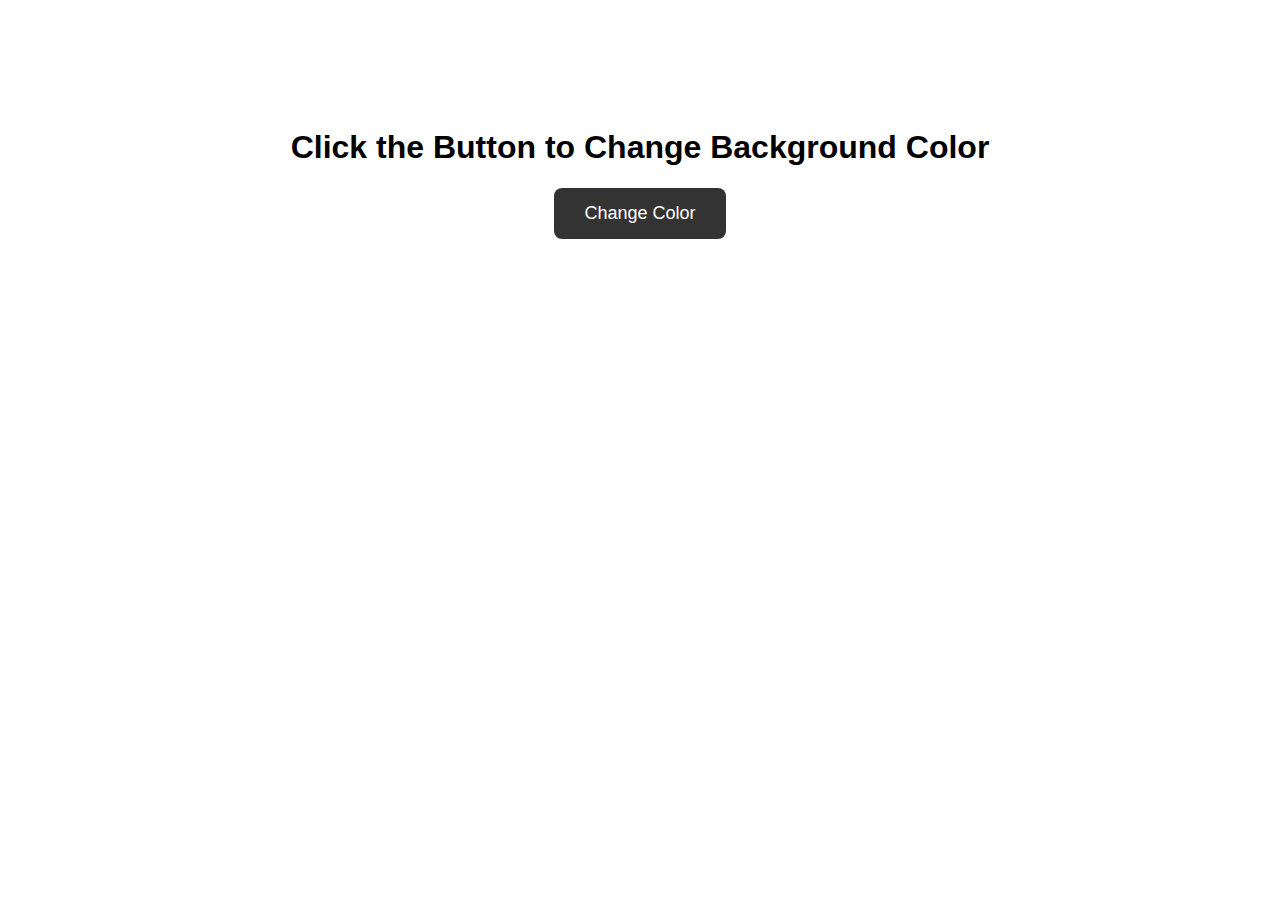
<file: background/index.html>
<!DOCTYPE html>
<html lang="en">
<head>
  <meta charset="UTF-8">
  <title>Random Background Color</title>
  <style>
    body {
      text-align: center;
      padding: 100px;
      font-family: Arial, sans-serif;
      transition: background-color 0.5s ease;
    }
    button {
      padding: 15px 30px;
      font-size: 18px;
      background-color: #333;
      color: #fff;
      border: none;
      border-radius: 8px;
      cursor: pointer;
    }
    button:hover {
      background-color: #555;
    }
  </style>
</head>
<body>

  <h1>Click the Button to Change Background Color</h1>
  <button id="colorBtn">Change Color</button>

  <script>
    // Function to generate a random color
    function getRandomColor() {
      const letters = "0123456789ABCDEF";
      let color = "#";
      for (let i = 0; i < 6; i++) {
        color += letters[Math.floor(Math.random() * 16)];
      }
      return color;
    }

    // Event listener for button click
    document.getElementById("colorBtn").addEventListener("click", function() {
      document.body.style.backgroundColor = getRandomColor();
    });
  </script>

</body>
</html>
</file>
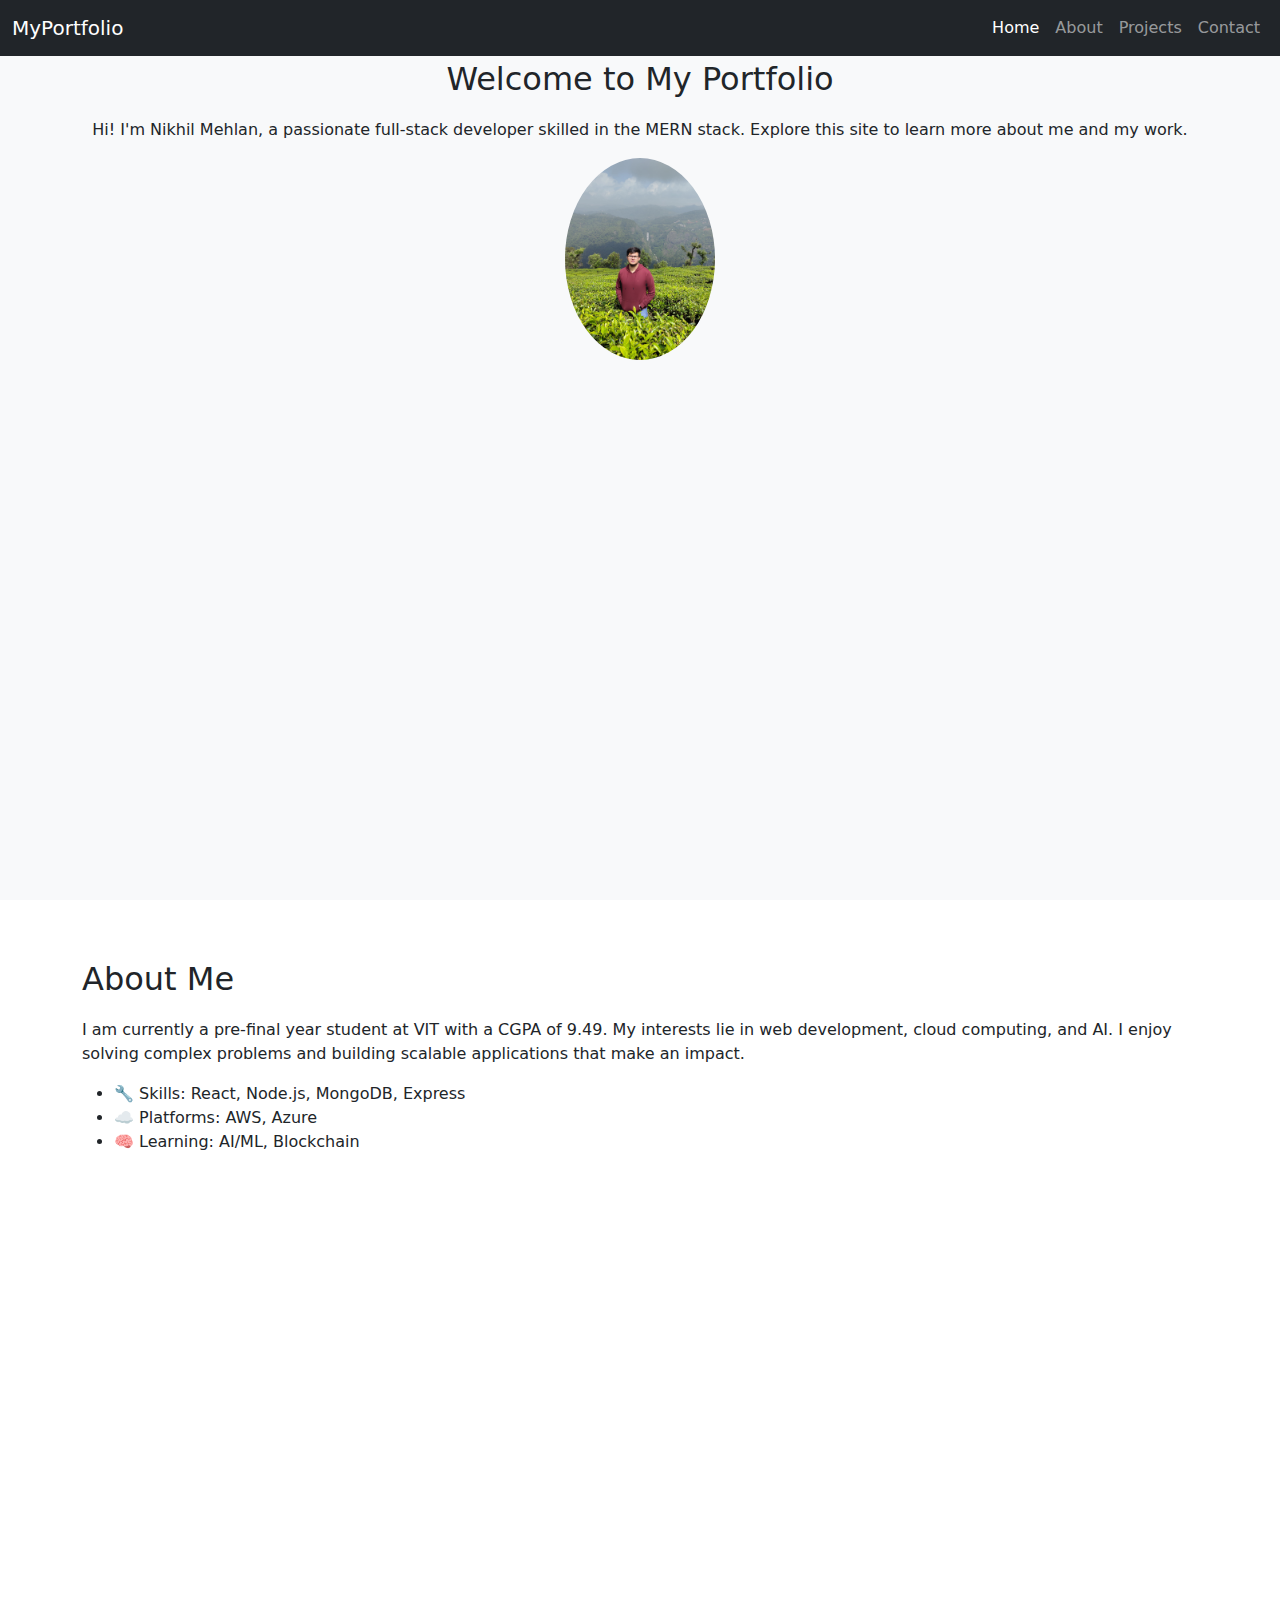
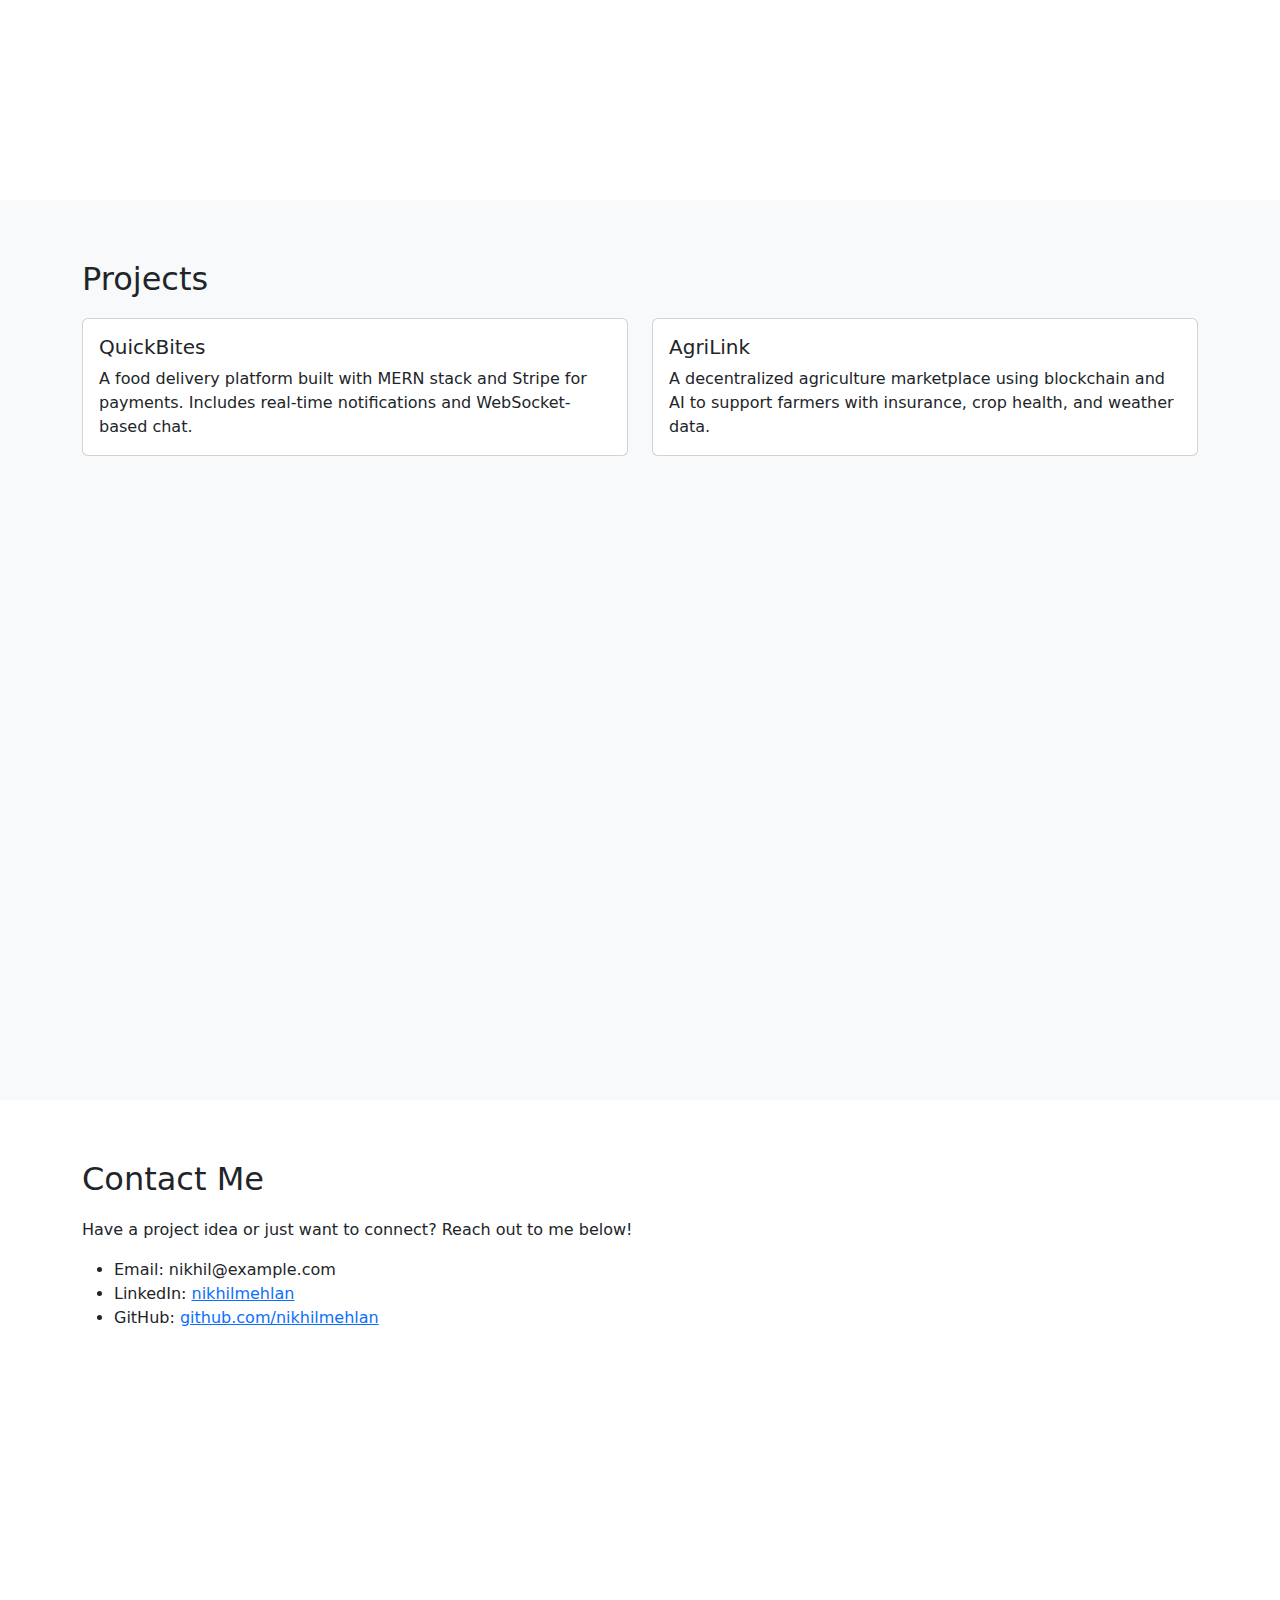
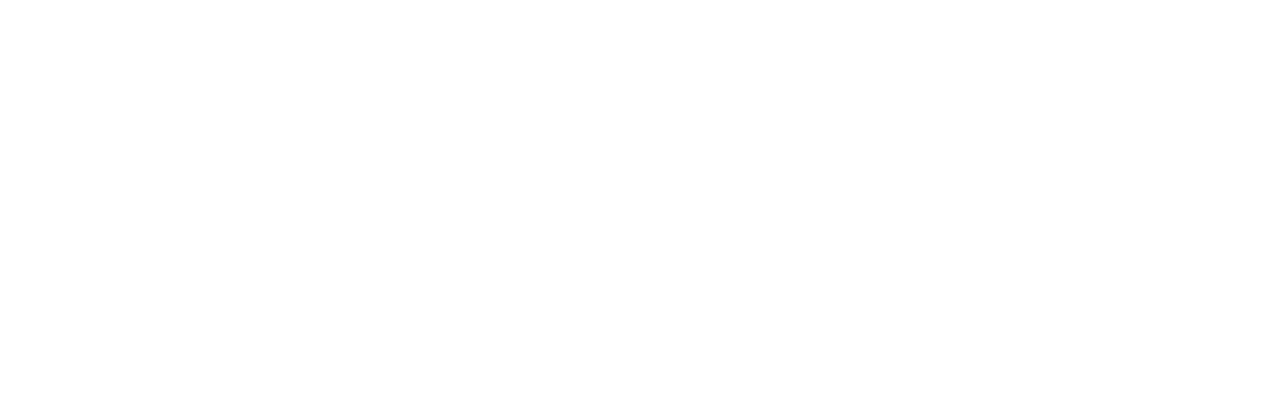
<file: navigation/index.html>
<!DOCTYPE html>
<html lang="en">
<head>
  <meta charset="UTF-8" />
  <meta name="viewport" content="width=device-width, initial-scale=1" />
  <title>Responsive Navbar with Content</title>
  <!-- Bootstrap CSS -->
  <link href="https://cdn.jsdelivr.net/npm/bootstrap@5.3.3/dist/css/bootstrap.min.css" rel="stylesheet">
  <style>
    section {
      padding: 60px 20px;
      min-height: 100vh;
    }
    h2 {
      margin-bottom: 20px;
    }
  </style>
</head>
<body>

  <!-- Navigation Bar -->
  <nav class="navbar navbar-expand-lg navbar-dark bg-dark fixed-top">
    <div class="container-fluid">
      <a class="navbar-brand" href="#">MyPortfolio</a>
      <button class="navbar-toggler" type="button" data-bs-toggle="collapse" data-bs-target="#navbarNav"
        aria-controls="navbarNav" aria-expanded="false" aria-label="Toggle navigation">
        <span class="navbar-toggler-icon"></span>
      </button>
      
      <div class="collapse navbar-collapse" id="navbarNav">
        <ul class="navbar-nav ms-auto">
          <li class="nav-item"><a class="nav-link active" href="#home">Home</a></li>
          <li class="nav-item"><a class="nav-link" href="#about">About</a></li>
          <li class="nav-item"><a class="nav-link" href="#projects">Projects</a></li>
          <li class="nav-item"><a class="nav-link" href="#contact">Contact</a></li>
        </ul>
      </div>
    </div>
  </nav>

  <!-- Sections -->
  <section id="home" class="bg-light">
    <div class="container text-center">
      <h2>Welcome to My Portfolio</h2>
      <p>Hi! I'm Nikhil Mehlan, a passionate full-stack developer skilled in the MERN stack. Explore this site to learn more about me and my work.</p>
      <img src="nikhil.jpg" alt="My Photo" class="img-fluid rounded-circle" width="150">
    </div>
  </section>

  <section id="about" class="bg-white">
    <div class="container">
      <h2>About Me</h2>
      <p>I am currently a pre-final year student at VIT with a CGPA of 9.49. My interests lie in web development, cloud computing, and AI. I enjoy solving complex problems and building scalable applications that make an impact.</p>
      <ul>
        <li>🔧 Skills: React, Node.js, MongoDB, Express</li>
        <li>☁️ Platforms: AWS, Azure</li>
        <li>🧠 Learning: AI/ML, Blockchain</li>
      </ul>
    </div>
  </section>

  <section id="projects" class="bg-light">
    <div class="container">
      <h2>Projects</h2>
      <div class="row g-4">
        <div class="col-md-6">
          <div class="card h-100">
            <div class="card-body">
              <h5 class="card-title">QuickBites</h5>
              <p class="card-text">A food delivery platform built with MERN stack and Stripe for payments. Includes real-time notifications and WebSocket-based chat.</p>
            </div>
          </div>
        </div>
        <div class="col-md-6">
          <div class="card h-100">
            <div class="card-body">
              <h5 class="card-title">AgriLink</h5>
              <p class="card-text">A decentralized agriculture marketplace using blockchain and AI to support farmers with insurance, crop health, and weather data.</p>
            </div>
          </div>
        </div>
      </div>
    </div>
  </section>

  <section id="contact" class="bg-white">
    <div class="container">
      <h2>Contact Me</h2>
      <p>Have a project idea or just want to connect? Reach out to me below!</p>
      <ul>
        <li>Email: nikhil@example.com</li>
        <li>LinkedIn: <a href="https://linkedin.com/in/nikhilmehlan" target="_blank">nikhilmehlan</a></li>
        <li>GitHub: <a href="https://github.com/nikhilmehlan" target="_blank">github.com/nikhilmehlan</a></li>
      </ul>
    </div>
  </section>

  <!-- Bootstrap JS -->
  <script src="https://cdn.jsdelivr.net/npm/bootstrap@5.3.3/dist/js/bootstrap.bundle.min.js"></script>
</body>
</html>
</file>
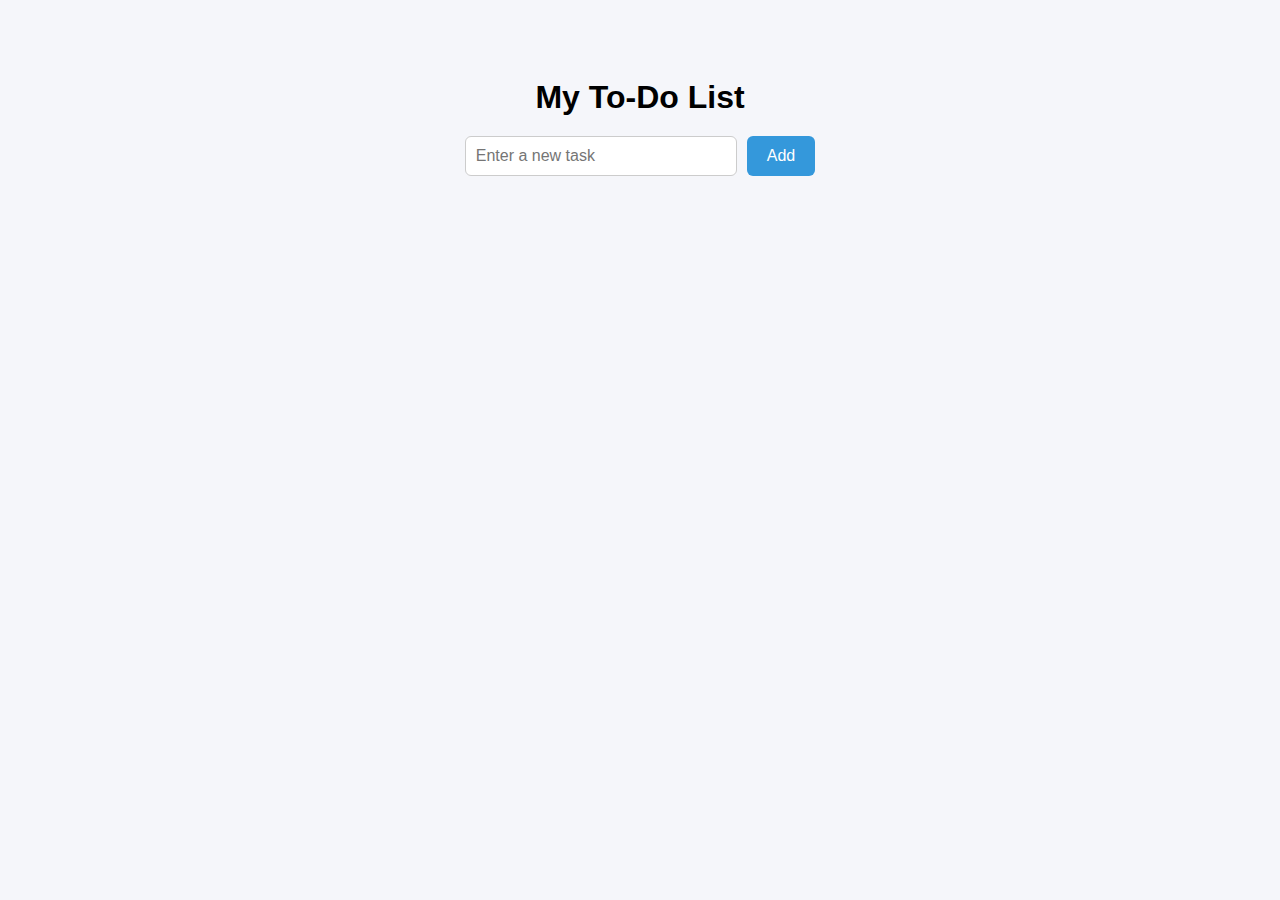
<file: to-do list/index.html>
<!DOCTYPE html>
<html lang="en">
<head>
  <meta charset="UTF-8">
  <title>Simple To-Do List</title>
  <style>
    body {
      font-family: Arial, sans-serif;
      background-color: #f5f6fa;
      display: flex;
      flex-direction: column;
      align-items: center;
      padding: 50px 20px;
    }

    h1 {
      margin-bottom: 20px;
    }

    #todo-form {
      display: flex;
      gap: 10px;
      margin-bottom: 30px;
    }

    input[type="text"] {
      padding: 10px;
      font-size: 16px;
      width: 250px;
      border: 1px solid #ccc;
      border-radius: 6px;
    }

    button {
      padding: 10px 20px;
      font-size: 16px;
      border: none;
      border-radius: 6px;
      background-color: #3498db;
      color: white;
      cursor: pointer;
    }

    button:hover {
      background-color: #2980b9;
    }

    ul {
      list-style-type: none;
      padding: 0;
      width: 300px;
    }

    li {
      background-color: white;
      border: 1px solid #ddd;
      margin-bottom: 10px;
      padding: 10px 15px;
      border-radius: 6px;
      display: flex;
      justify-content: space-between;
      align-items: center;
    }

    li.completed {
      text-decoration: line-through;
      color: gray;
    }

    .delete-btn {
      background-color: #e74c3c;
      border: none;
      color: white;
      padding: 5px 10px;
      border-radius: 4px;
      cursor: pointer;
    }

    .delete-btn:hover {
      background-color: #c0392b;
    }
  </style>
</head>
<body>

  <h1>My To-Do List</h1>

  <div id="todo-form">
    <input type="text" id="taskInput" placeholder="Enter a new task">
    <button onclick="addTask()">Add</button>
  </div>

  <ul id="taskList"></ul>

  <script>
    function addTask() {
      const taskInput = document.getElementById("taskInput");
      const taskText = taskInput.value.trim();

      if (taskText === "") return;

      const li = document.createElement("li");

      const span = document.createElement("span");
      span.textContent = taskText;
      span.style.cursor = "pointer";

      // Toggle complete on click
      span.onclick = function () {
        li.classList.toggle("completed");
      };

      const deleteBtn = document.createElement("button");
      deleteBtn.textContent = "Delete";
      deleteBtn.className = "delete-btn";
      deleteBtn.onclick = function () {
        li.remove();
      };

      li.appendChild(span);
      li.appendChild(deleteBtn);

      document.getElementById("taskList").appendChild(li);
      taskInput.value = "";
    }
  </script>

</body>
</html>
</file>
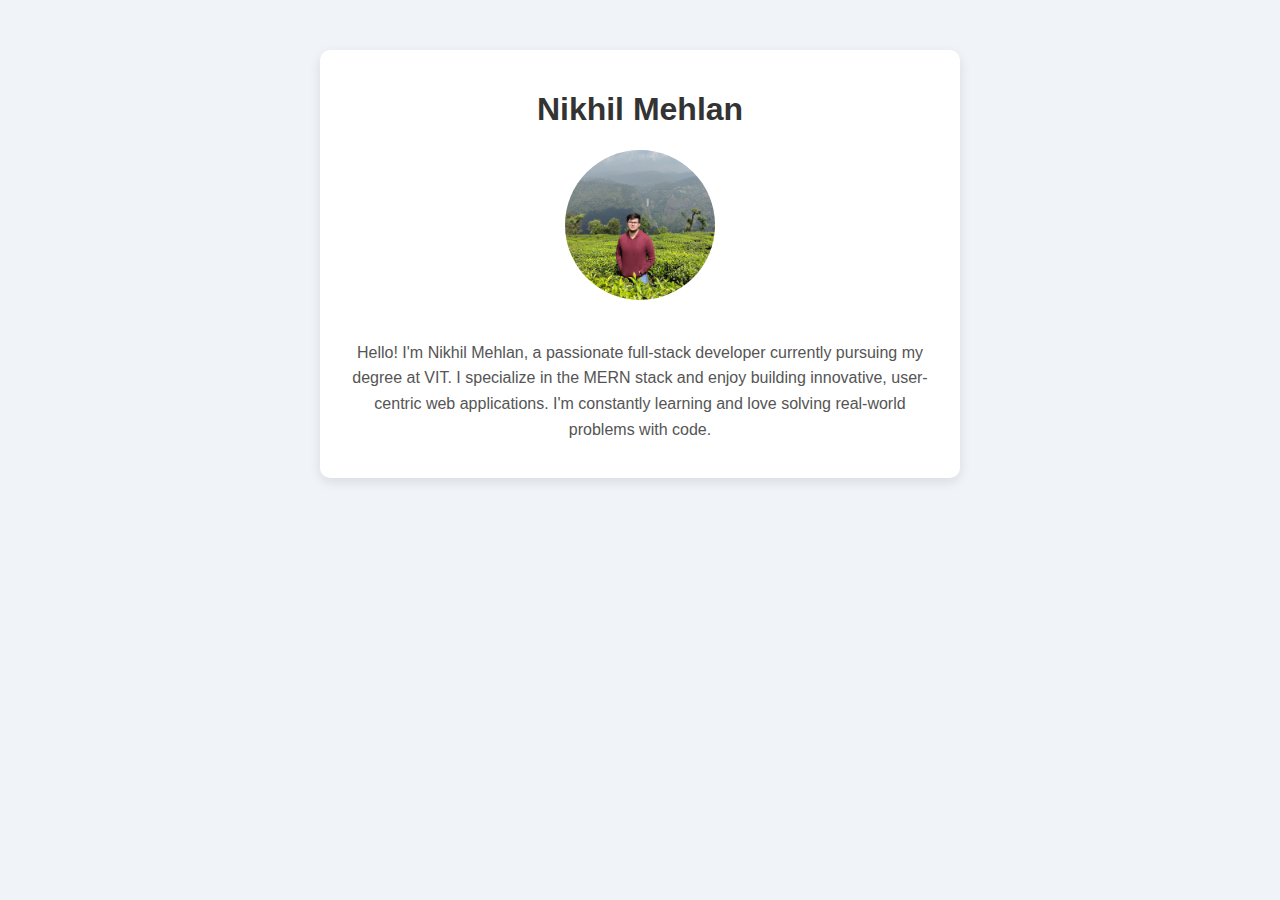
<file: Webpage/index.html>
<!DOCTYPE html>
<html lang="en">
<head>
  <meta charset="UTF-8">
  <meta name="viewport" content="width=device-width, initial-scale=1">
  <title>My Webpage</title>
  <link rel="stylesheet" href="styles.css">
</head>
<body>
  <div class="container">
    <h1>Nikhil Mehlan</h1>
    <img src="nikhil.jpg" alt="My Profile Picture">
    <p>Hello! I'm Nikhil Mehlan, a passionate full-stack developer currently pursuing my degree at VIT. 
        I specialize in the MERN stack and enjoy building innovative, user-centric web applications. 
        I'm constantly learning and love solving real-world problems with code.</p>
  </div>
</body>
</html>
</file>
<file: Webpage/styles.css>
body {
  font-family: Arial, sans-serif;
  background-color: #f0f4f8;
  margin: 0;
  padding: 0;
}

.container {
  max-width: 600px;
  margin: 50px auto;
  background-color: white;
  padding: 20px;
  border-radius: 10px;
  box-shadow: 0 4px 12px rgba(0, 0, 0, 0.1);
  text-align: center;
}

img {
  width: 150px;
  height: 150px;
  border-radius: 50%;
  object-fit: cover;
  margin-bottom: 20px;
}

h1 {
  color: #333;
}

p {
  color: #555;
  line-height: 1.6;
}
</file>
